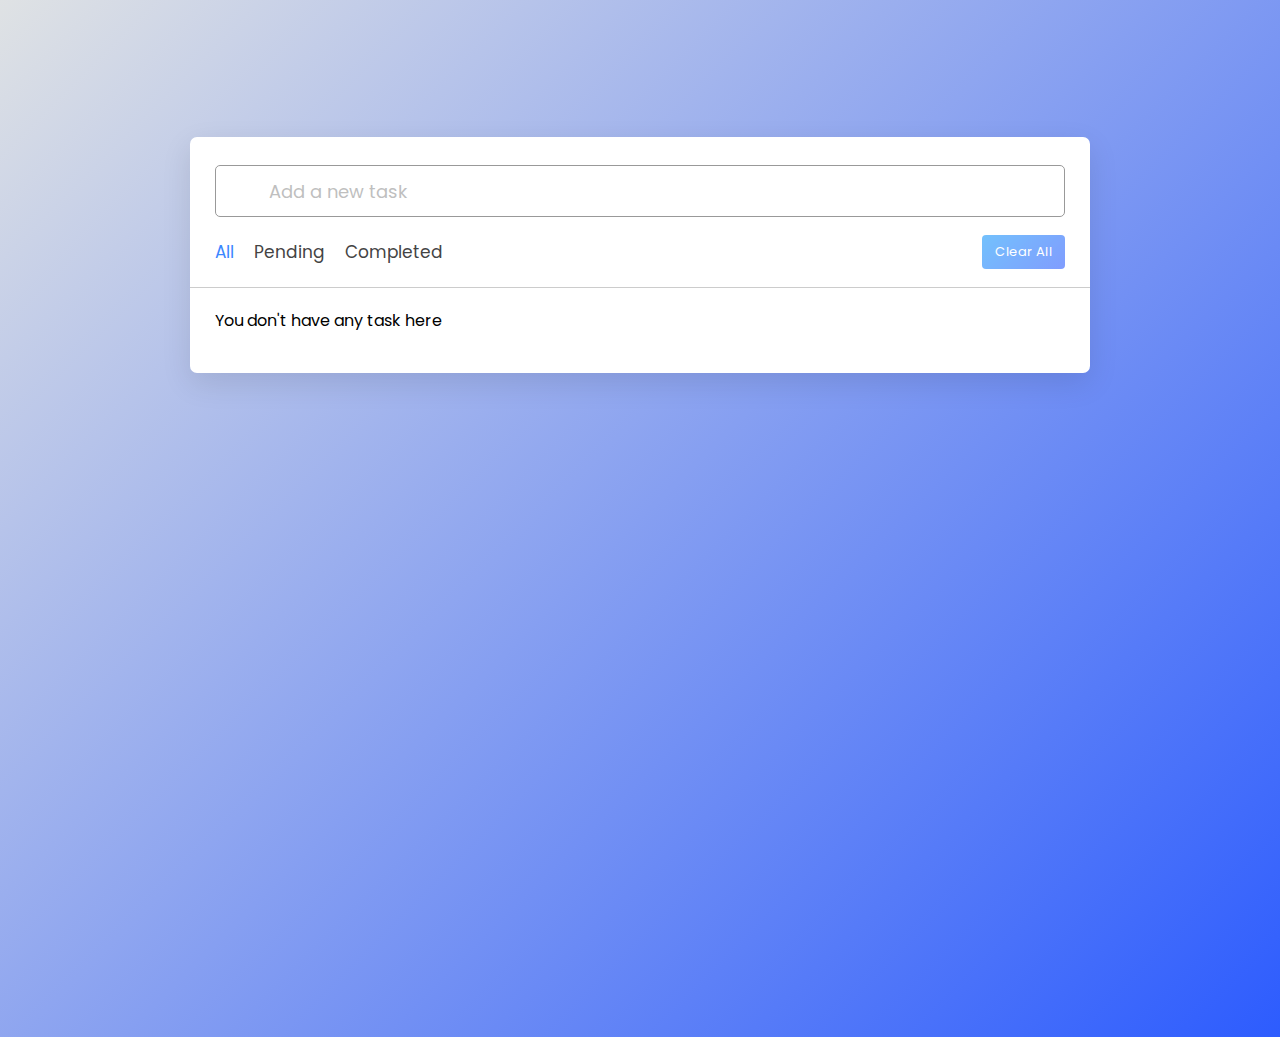
<file: todo list.html>
<!DOCTYPE html>
<!-- Coding By CodingNepal - youtube.com/codingnepal -->
<html lang="en" dir="ltr">
  <head>
    <meta charset="utf-8">  
    <title>Todo List App</title>
    <link rel="stylesheet" href="todo list.css">
    <meta name="viewport" content="width=device-width, initial-scale=1.0">
    <!-- Iconscout Link For Icons -->
    <link rel="stylesheet" href="https://unicons.iconscout.com/release/v4.0.0/css/line.css">
  </head>
  <body>
    <div class="wrapper">
      <div class="task-input">
        
        <input type="text" placeholder="Add a new task">
      </div>
      <div class="controls">
        <div class="filters">
          <span class="active" id="all">All</span>
          <span id="pending">Pending</span>
          <span id="completed">Completed</span>
        </div>
        <button class="clear-btn">Clear All</button>
      </div>
      <ul class="task-box"></ul>
    </div>

    <script src="todo list.js"></script>

  </body>
</html>
</file>
<file: todo list.css>
/* Import Google Font - Poppins */
@import url('https://fonts.googleapis.com/css2?family=Poppins:wght@400;500;600;700&display=swap');
*{
  margin: 0;
  padding: 0;
  box-sizing: border-box;
  font-family: 'Poppins', sans-serif;
}
body{
  width: 100%;
  height: 100vh;
  overflow: hidden;
  background: linear-gradient(135deg, #dfe2e4, #2D5CFE);
}
::selection{
  color: #fff;
  background: #3C87FF;
}
.wrapper{
  max-width: 900px;
  padding: 28px 0 30px;
  margin: 137px auto;
  background: #fff;
  border-radius: 7px;
  box-shadow: 0 10px 30px rgba(0,0,0,0.1);
}
.task-input{
  height: 52px;
  padding: 0 25px;
  position: relative;
}
.task-input img{
  top: 50%;
  position: absolute;
  transform: translate(17px, -50%);
}
.task-input input{
  height: 100%;
  width: 100%;
  outline: none;
  font-size: 18px;
  border-radius: 5px;
  padding: 0 20px 0 53px;
  border: 1px solid #999;
}
.task-input input:focus,
.task-input input.active{
  padding-left: 52px;
  border: 2px solid #3C87FF;
}
.task-input input::placeholder{
  color: #bfbfbf;
}
.controls, li{
  display: flex;
  align-items: center;
  justify-content: space-between;
}
.controls{
  padding: 18px 25px;
  border-bottom: 1px solid #ccc;
}
.filters span{
  margin: 0 8px;
  font-size: 17px;
  color: #444444;
  cursor: pointer;
}
.filters span:first-child{
  margin-left: 0;
}
.filters span.active{
  color: #3C87FF;
}
.controls .clear-btn{
  border: none;
  opacity: 0.6;
  outline: none;
  color: #fff;
  cursor: pointer;
  font-size: 13px;
  padding: 7px 13px;
  border-radius: 4px;
  letter-spacing: 0.3px;
  pointer-events: none;
  transition: transform 0.25s ease;
  background: linear-gradient(135deg, #1798fb 0%, #2D5CFE 100%);
}
.clear-btn.active{
  opacity: 0.9;
  pointer-events: auto;
}
.clear-btn:active{
  transform: scale(0.93);
}
.task-box{
  margin-top: 20px;
  margin-right: 5px;
  padding: 0 20px 10px 25px;
}
.task-box.overflow{
  overflow-y: auto;
  max-height: 300px;
}
.task-box::-webkit-scrollbar{
  width: 5px;
}
.task-box::-webkit-scrollbar-track{
  background: #f1f1f1;
  border-radius: 25px;
}
.task-box::-webkit-scrollbar-thumb{
  background: #e6e6e6;
  border-radius: 25px;
}
.task-box .task{
  list-style: none;
  font-size: 17px;
  margin-bottom: 18px;
  padding-bottom: 16px;
  align-items: flex-start;
  border-bottom: 1px solid #ccc;
}
.task-box .task:last-child{
  margin-bottom: 0;
  border-bottom: 0;
  padding-bottom: 0;
}
.task-box .task label{
  display: flex;
  align-items: flex-start;
}
.task label input{
  margin-top: 7px;
  accent-color: #3C87FF;
}
.task label p{
  user-select: none;
  margin-left: 12px;
  word-wrap: break-word;
}
.task label p.checked{
  text-decoration: line-through;
}
.task-box .settings{
  position: relative;
}
.settings :where(i, li){
  cursor: pointer;
}
.settings .task-menu{
  z-index: 10;
  right: -5px;
  bottom: -65px;
  padding: 5px 0;
  background: #fff;
  position: absolute;
  border-radius: 4px;
  transform: scale(0);
  transform-origin: top right;
  box-shadow: 0 0 6px rgba(0,0,0,0.15);
  transition: transform 0.2s ease;
}
.task-box .task:last-child .task-menu{
  bottom: 0;
  transform-origin: bottom right;
}
.task-box .task:first-child .task-menu{
  bottom: -65px;
  transform-origin: top right;
}
.task-menu.show{
  transform: scale(1);
}
.task-menu li{
  height: 25px;
  font-size: 16px;
  margin-bottom: 2px;
  padding: 17px 15px;
  cursor: pointer;
  justify-content: flex-start;
}
.task-menu li:last-child{
  margin-bottom: 0;
}
.settings li:hover{
  background: #f5f5f5;
}
.settings li i{
  padding-right: 8px;
}

@media (max-width: 400px) {
  body{
    padding: 0 10px;
  }
  .wrapper {
    padding: 20px 0;
  }
  .filters span{
    margin: 0 5px;
  }
  .task-input{
    padding: 0 20px;
  }
  .controls{
    padding: 18px 20px;
  }
  .task-box{
    margin-top: 20px;
    margin-right: 5px;
    padding: 0 15px 10px 20px;
  }
  .task label input{
    margin-top: 4px;
  }
}
</file>
